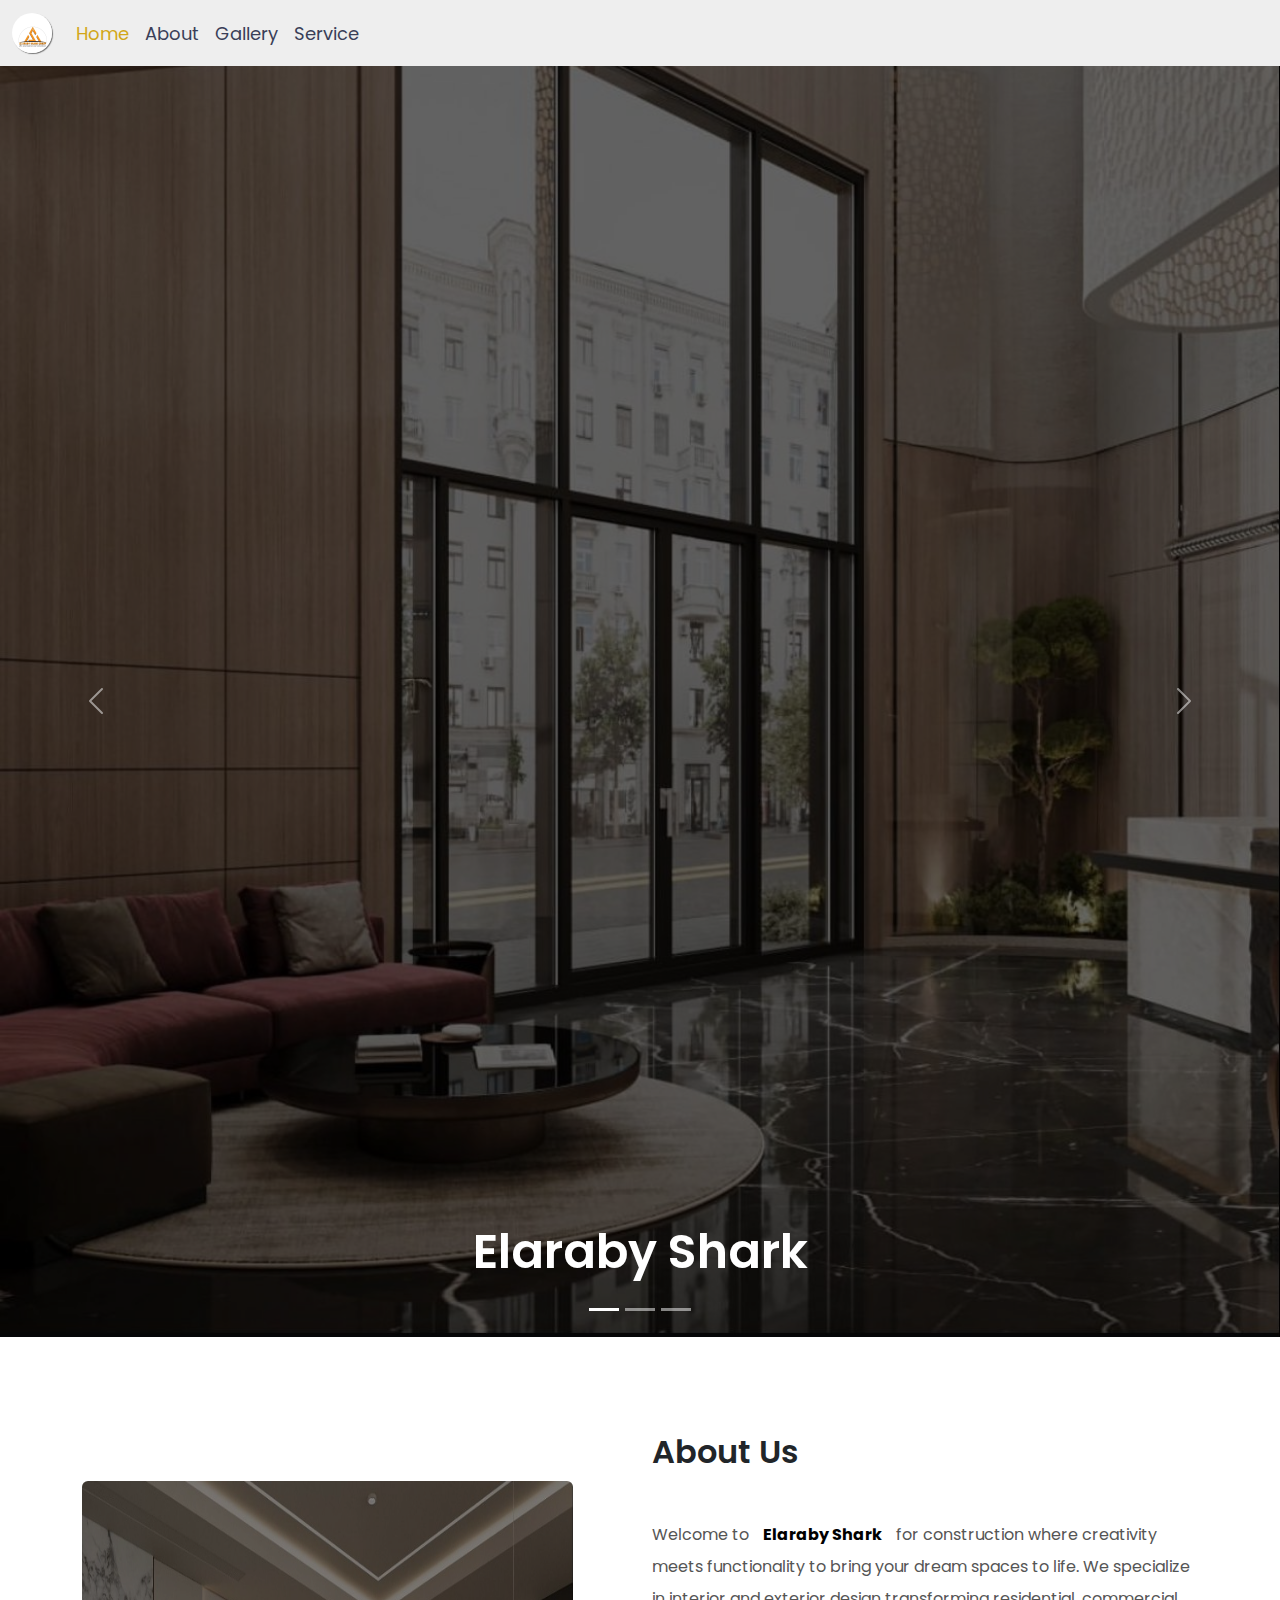
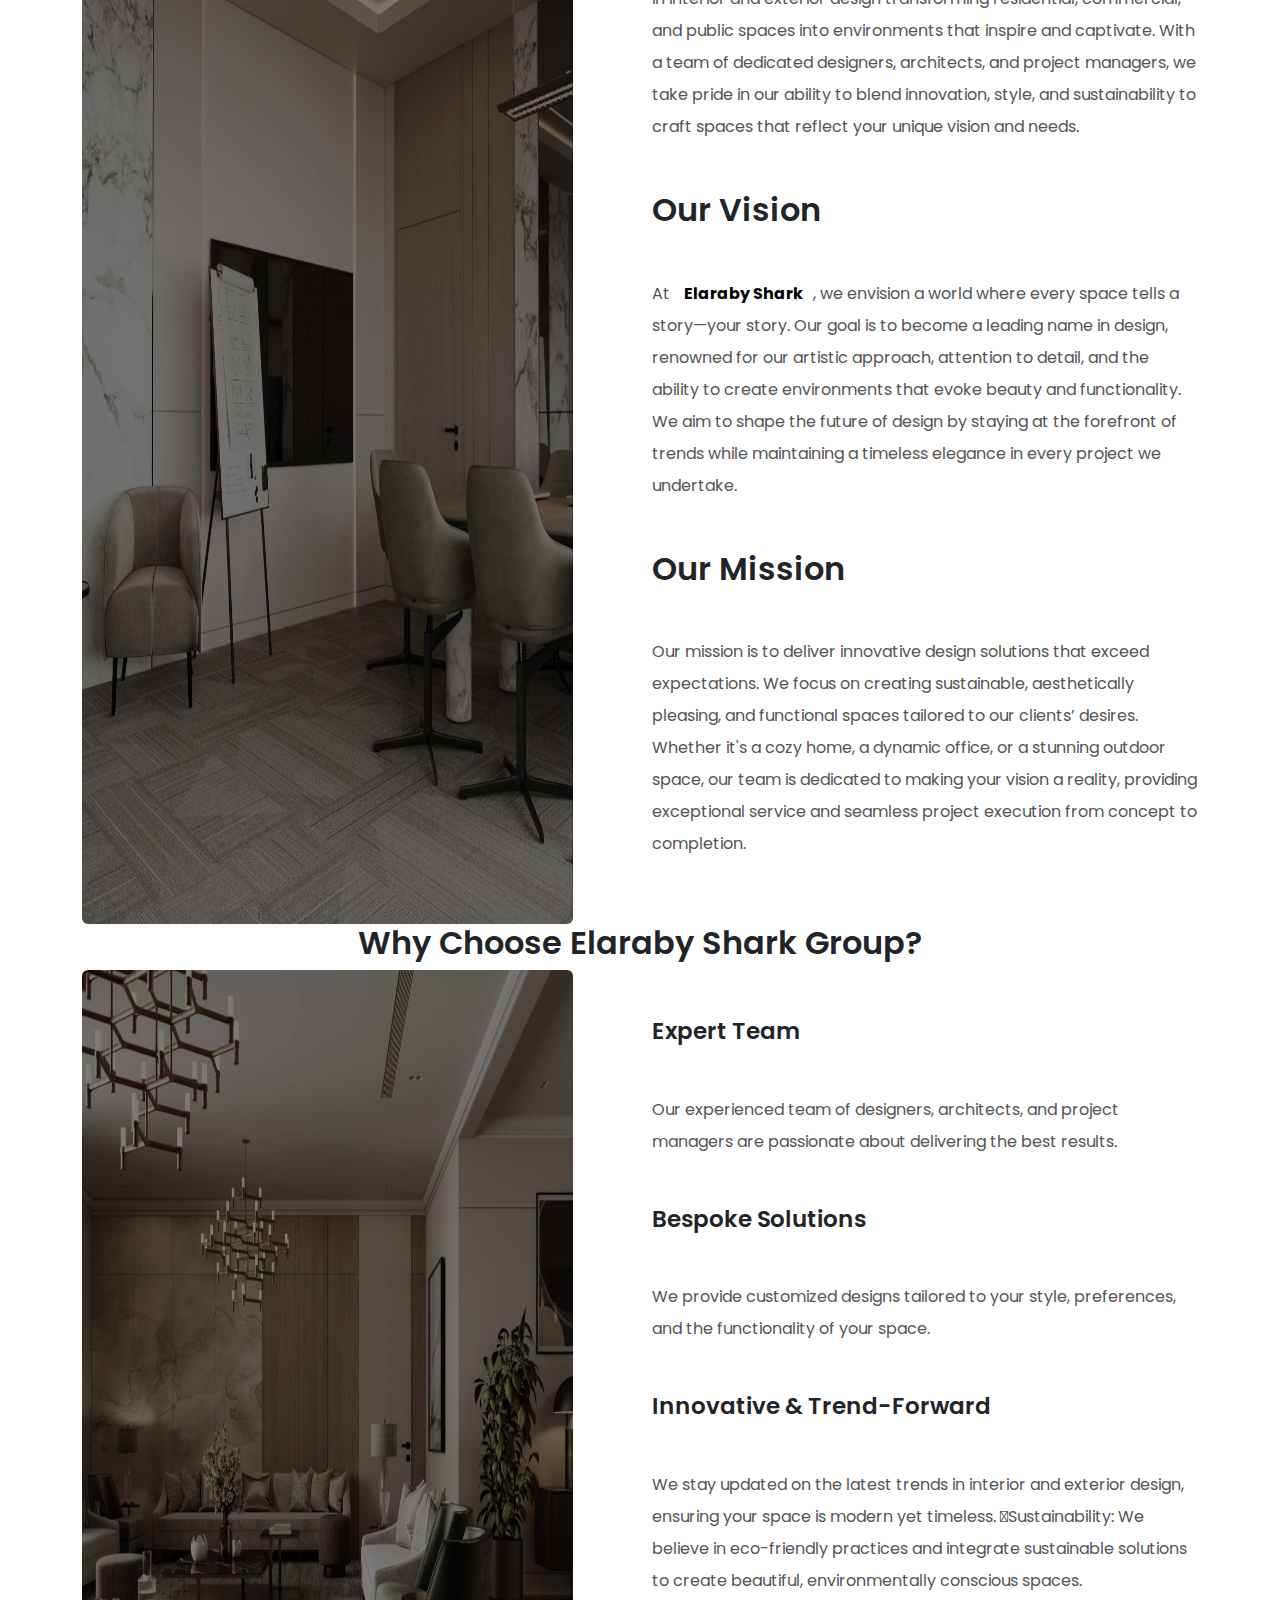
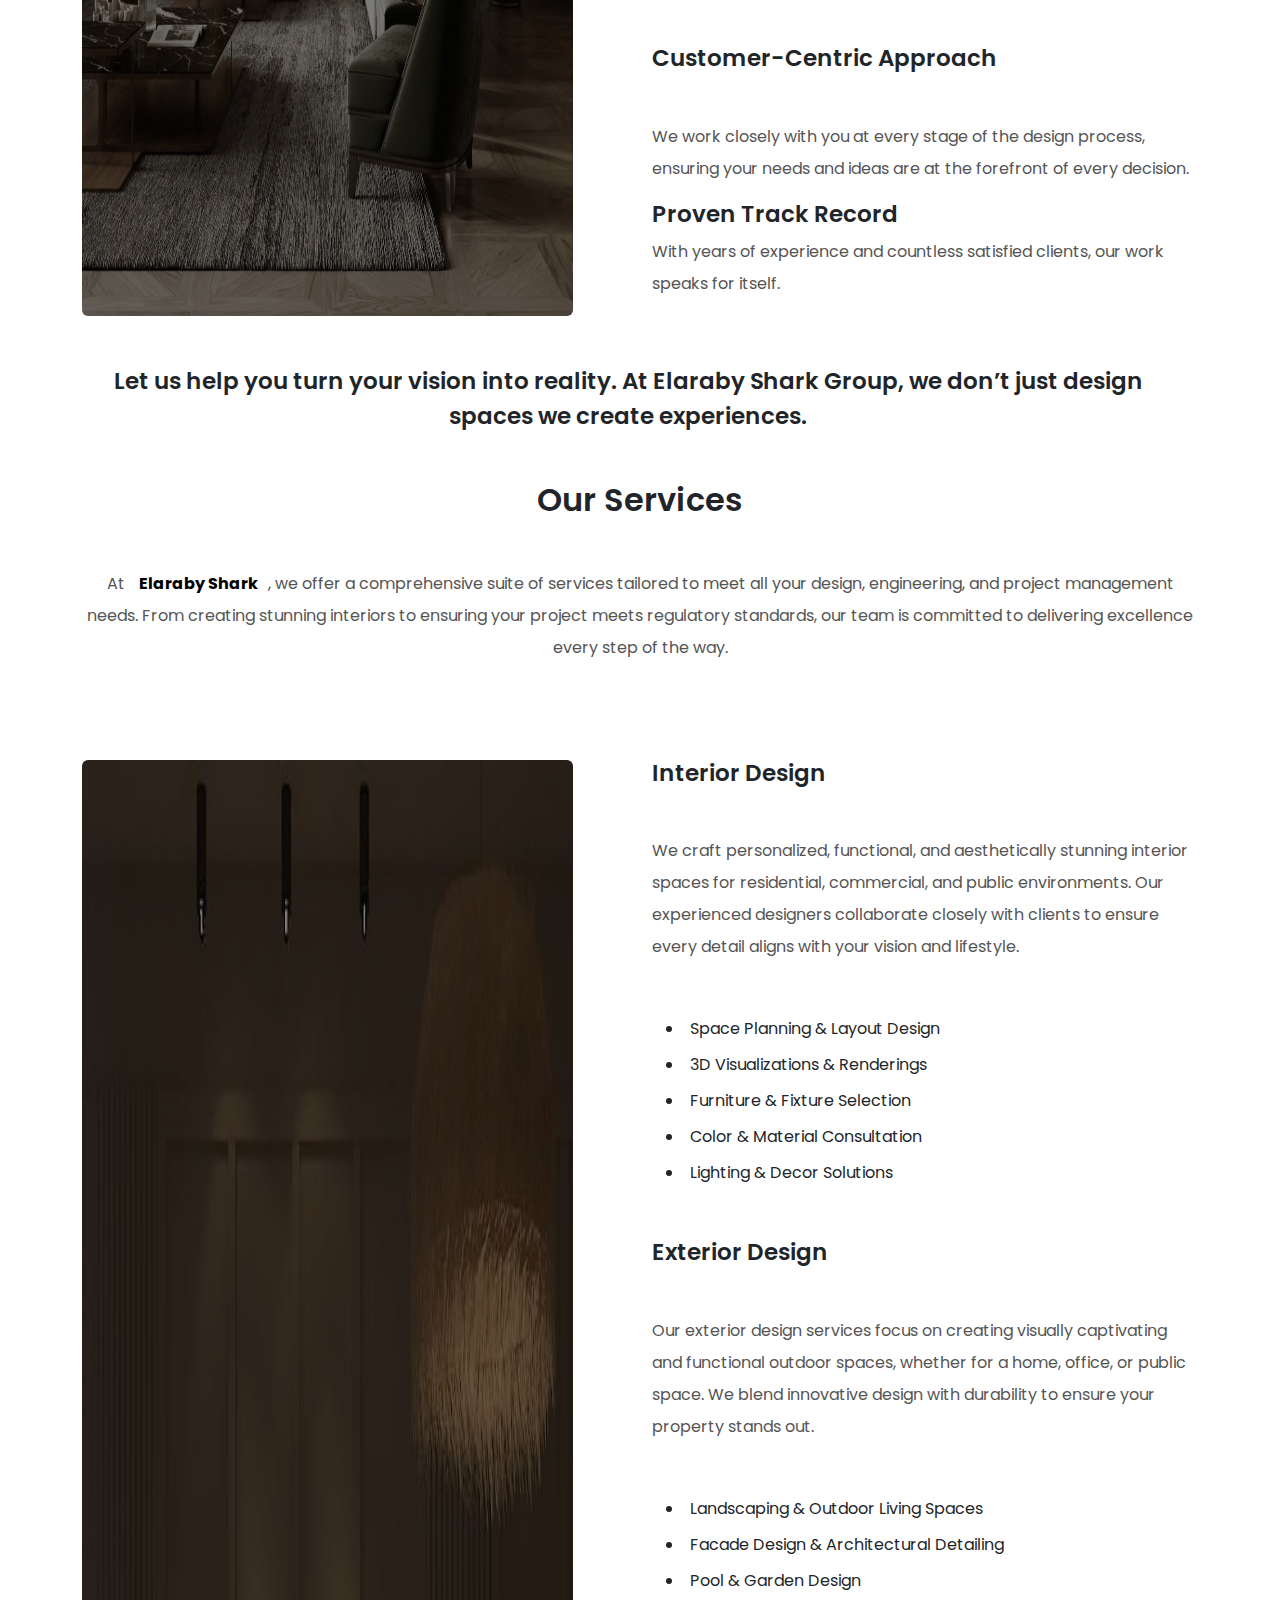
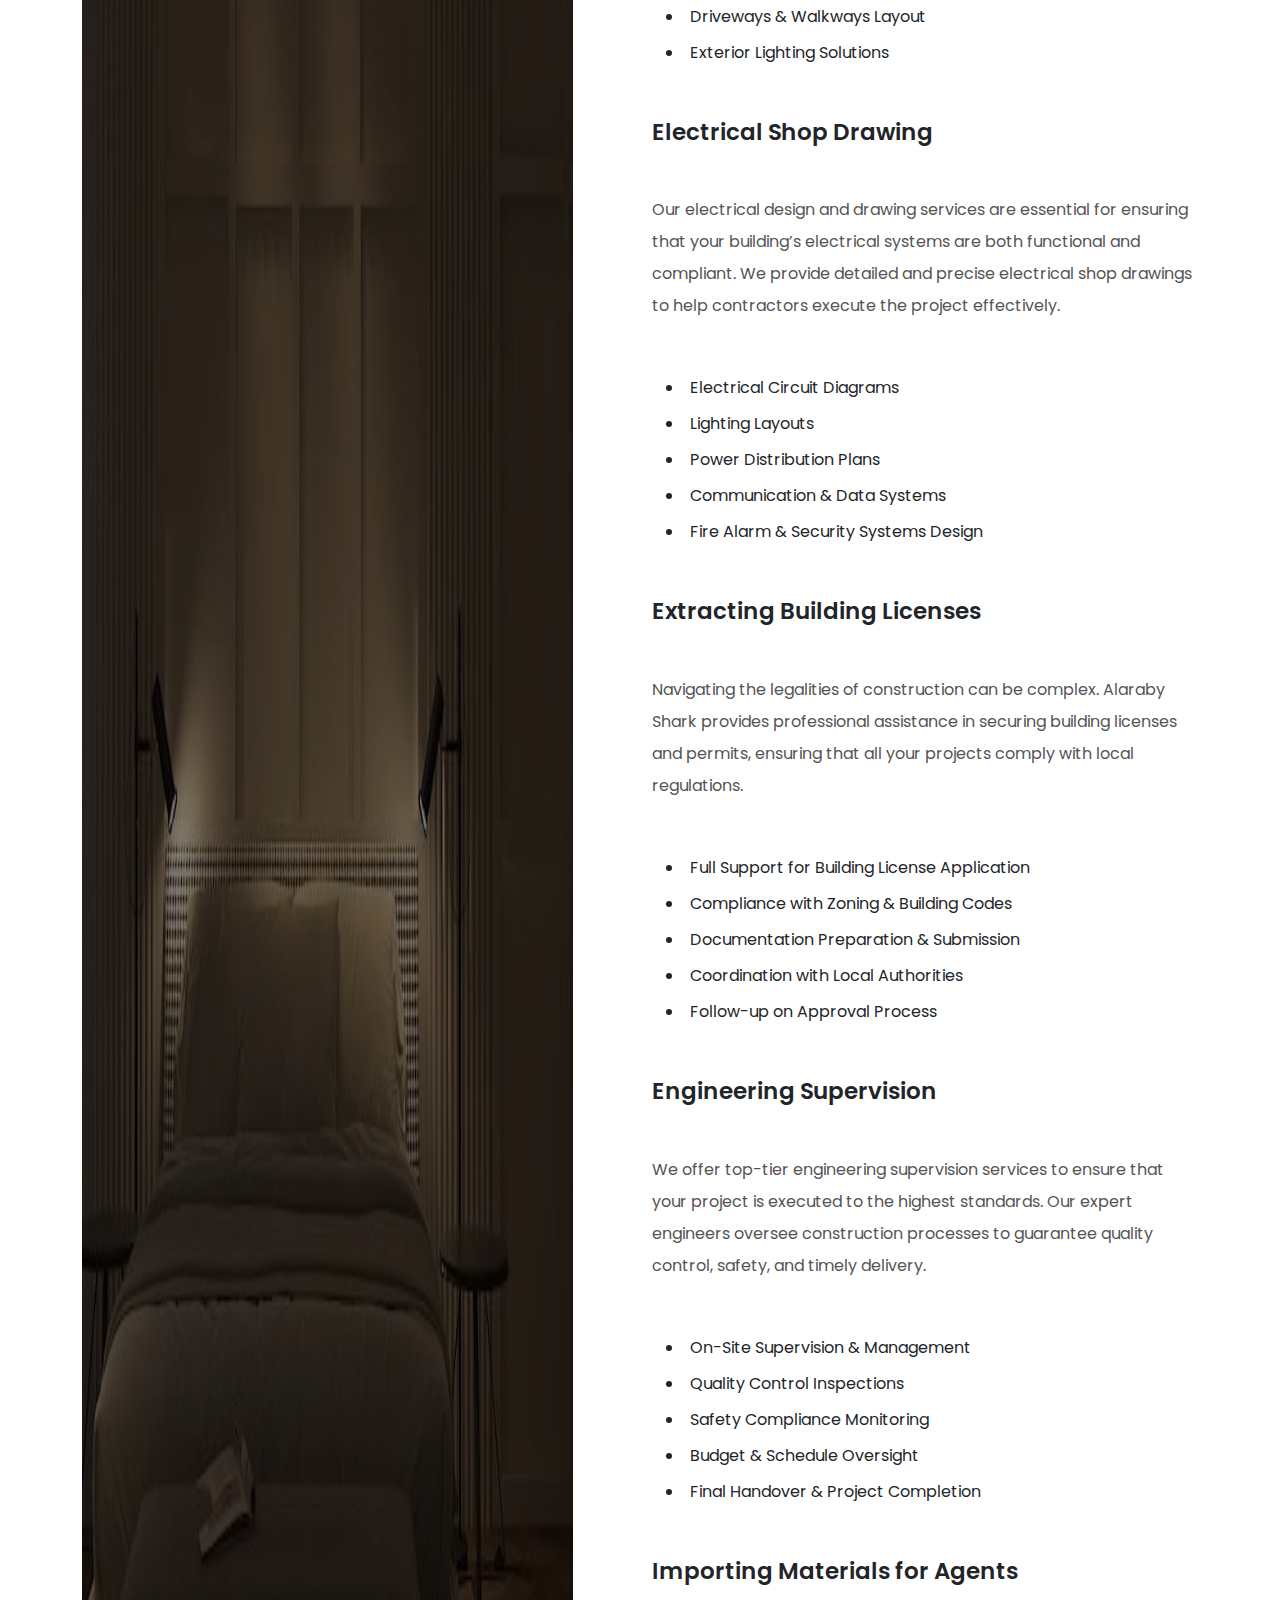
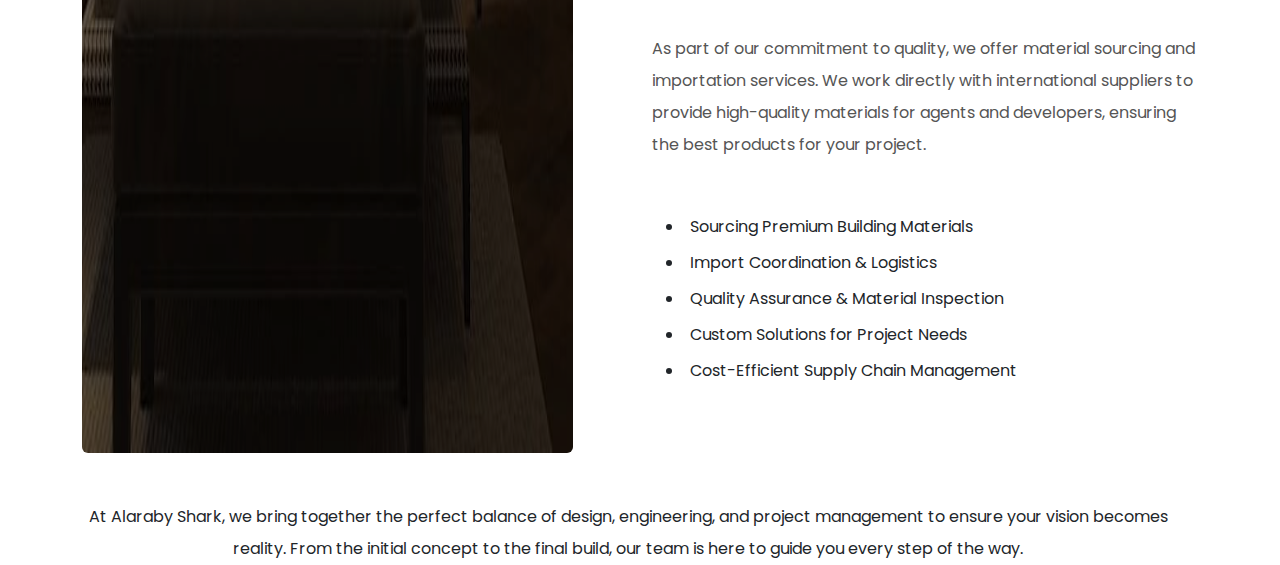
<file: index.html>
<!DOCTYPE html>
<html lang="en">
<head>
    <meta charset="UTF-8">
    <meta name="viewport" content="width=, initial-scale=1.0">
    <link rel="stylesheet" href="assets/bootstrap-5.3.3-dist/css/bootstrap.css">
    <link rel="stylesheet" href="assets/css/style.css">
    <link rel="stylesheet" href="https://cdnjs.cloudflare.com/ajax/libs/font-awesome/6.6.0/css/all.min.css" integrity="sha512-Kc323vGBEqzTmouAECnVceyQqyqdsSiqLQISBL29aUW4U/M7pSPA/gEUZQqv1cwx4OnYxTxve5UMg5GT6L4JJg==" crossorigin="anonymous" referrerpolicy="no-referrer" />
    <link rel="preconnect" href="https://fonts.googleapis.com">
<link rel="preconnect" href="https://fonts.gstatic.com" crossorigin>
<link href="https://fonts.googleapis.com/css2?family=Poppins:ital,wght@0,100;0,200;0,300;0,400;0,500;0,600;0,700;0,800;0,900;1,100;1,200;1,300;1,400;1,500;1,600;1,700;1,800;1,900&display=swap" rel="stylesheet">
    <title>Elaraby Shark</title>
</head>
<body>
    <nav class="navbar navbar-expand-lg ">
        <div class="container-fluid">
          <a class="navbar-brand" href="#">
            <img src="assets/images/logo.jpg" alt="logo"/>
          </a>
          <button class="navbar-toggler" type="button" data-bs-toggle="collapse" data-bs-target="#navbarSupportedContent" aria-controls="navbarSupportedContent" aria-expanded="false" aria-label="Toggle navigation">
            <span class="navbar-toggler-icon"></span>
          </button>
          <div class="collapse navbar-collapse" id="navbarSupportedContent">
            <ul class="navbar-nav me-auto mb-2 mb-lg-0">
              <li class="nav-item">
                <a class="nav-link active" aria-current="page" href="index.html">Home</a>
              </li>
              <li class="nav-item">
                <a class="nav-link" href="about.html">About</a>
              </li>
              <li class="nav-item">
              </li>
                <a class="nav-link" href="gallery.html">Gallery</a>
              </li>
              <li class="nav-item">
              </li>
              <a class="nav-link" href="services.html">Service</a>
            </li>
             
            </ul>
           <div class="contact mx-5">
            <a href="https://www.facebook.com/profile.php?id=61558469162837&mibextid=LQQJ4d"><i class="fa-brands fa-facebook-f"></i></a>
            <a href="https://www.instagram.com/elaraby3158?utm_source=qr&igsh=bXRzdm92djZvaXlx"><i class="fa-brands fa-instagram"></i></a>
            <a href ="mailto:karim.araby1234@gmail.com"><i class="fa-regular fa-envelope"></i></a>
            <a href="mailto:esraanagdy.2002@gmail.com"><i class="fa-regular fa-envelope"></i></a>
            <a href="https://maps.apple.com/?address=Al%20Teraa%20Street,%20Kafr%20Ghataty%20City,%20Giza,%20Egypt&ll=30.006806,31.126482&q=Al%20Teraa%20Street&t=m"><i class="fa-solid fa-location-dot"></i></a>
            <a href=""><i class="fa-solid fa-location-dot"></i></a>
            <a href="tel:+201225355533"><i class="fa-solid fa-phone"></i></a>
            <a href="https://wa.me/201068435880"><i class="fa-brands fa-whatsapp"></i></a>
           </div>
          </div>
        </div>
      </nav>
      <div id="carouselExampleCaptions" class="carousel slide">
        <div class="carousel-indicators">
          <button type="button" data-bs-target="#carouselExampleCaptions" data-bs-slide-to="0" class="active" aria-current="true" aria-label="Slide 1"></button>
          <button type="button" data-bs-target="#carouselExampleCaptions" data-bs-slide-to="1" aria-label="Slide 2"></button>
          <button type="button" data-bs-target="#carouselExampleCaptions" data-bs-slide-to="2" aria-label="Slide 3"></button>
        </div>
        <div class="carousel-inner">
          <div class="carousel-item active">
            <img src="assets/images/one.jpg" class="d-block w-100" alt="sliderone">
            <div class="carousel-caption d-none d-md-block">
              <h5>Elaraby Shark</h5>
              <p></p>
            </div>
          </div>
          <div class="carousel-item">
            <img src="assets/images/slidertwo.jpg" class="d-block w-100" alt="slidertwo">
            <div class="carousel-caption d-none d-md-block">
              <h5>Elaraby Shark</h5>
              <p></p>
            </div>
          </div>
          <div class="carousel-item">
            <img src="assets/images/two.jpg" class="d-block w-100" alt="sliderthree">
            <div class="carousel-caption d-none d-md-block">
              <h5>Elaraby Shark</h5>
              <p></p>
            </div>
          </div>
        </div>
        <button class="carousel-control-prev" type="button" data-bs-target="#carouselExampleCaptions" data-bs-slide="prev">
          <span class="carousel-control-prev-icon" aria-hidden="true"></span>
          <span class="visually-hidden">Previous</span>
        </button>
        <button class="carousel-control-next" type="button" data-bs-target="#carouselExampleCaptions" data-bs-slide="next">
          <span class="carousel-control-next-icon" aria-hidden="true"></span>
          <span class="visually-hidden">Next</span>
        </button>
      </div>
      <section class="about mt-5 mb-5" id="about">
        <div class="container">
           <div class="row">
            <div class="col-lg-6 mt-5">
                <img src="assets/images/about.jpg" alt="about" class="mt-5"/>
            </div>
            <div class="col-lg-6 mt-5">
                <h2>About Us</h2>
                <p class="mt-5">Welcome to <span>Elaraby Shark</span> for construction  where creativity meets functionality to bring your dream spaces to life. We specialize in interior and exterior design transforming residential, commercial, and public spaces into environments that inspire and captivate. With a team of dedicated designers, architects, and project managers, we take pride in our ability to blend innovation, style, and sustainability to craft spaces that reflect your unique vision and needs.</p>
                <h2 class="mt-5">Our Vision</h2>
                <p class="mt-5">At <span>Elaraby Shark</span>, we envision a world where every space tells a story—your story. Our goal is to become a leading name in design, renowned for our artistic approach, attention to detail, and the ability to create environments that evoke beauty and functionality. We aim to shape the future of design by staying at the forefront of trends while maintaining a timeless elegance in every project we undertake.</p>
                <h2  class="mt-5">Our Mission</h2>
                <p class="mt-5">Our mission is to deliver innovative design solutions that exceed expectations. We focus on creating sustainable, aesthetically pleasing, and functional spaces tailored to our clients’ desires. Whether it's a cozy home, a dynamic office, or a stunning outdoor space, our team is dedicated to making your vision a reality, providing exceptional service and seamless project execution from concept to completion.</p>
            </div>
           </div>
        </div>
      </section>
      <section class="why mt-5" id="about">
        <div class="container mt-5">
            <div class="title mt-5">
                <h2 class="mt-5 text-center">Why Choose Elaraby Shark Group?</h2>
                <div class="row">
                    <div class="col-lg-6">
                        <img src="assets/images/why.jpg" alt="why"/>
                    </div>
                    <div class="col-lg-6">
                        <h5 class="mt-5">Expert Team</h5>
                        <p class="mt-5">Our experienced team of designers, architects, and project managers are passionate about delivering the best results.</p>
                        <h5 class="mt-5">Bespoke Solutions</h5>
                        <p class="mt-5">We provide customized designs tailored to your style, preferences, and the functionality of your space.</p>
                        <h5 class="mt-5">Innovative & Trend-Forward</h5>
                        <p class="mt-5">We stay updated on the latest trends in interior and exterior design, ensuring your space is modern yet timeless.
                            Sustainability: We believe in eco-friendly practices and integrate sustainable solutions to create beautiful, environmentally conscious spaces.</p>
                            <h5 class="mt-5">
                                Customer-Centric Approach  
                            </h5>
                            <p class="mt-5"> We work closely with you at every stage of the design process, ensuring your needs and ideas are at the forefront of every decision.</p>
                          <h5>Proven Track Record</h5>
                          <p>With years of experience and countless satisfied clients, our work speaks for itself.</p>
                    </div>
                    <div class="row text-center mt-5 lets">
                        <span>Let us help you turn your vision into reality. At Elaraby Shark Group, we don’t just design spaces we create experiences.</span>
                      </div>  
                </div>
            </div>
        </div>
      </section>
      <section class="service mt-5" id="service">
        <div class="container mt-5">
            <div class="title text-center">
                <h2 class="mt-5">Our Services</h2>
                <p class="mt-5">At <span>Elaraby Shark</span>, we offer a comprehensive suite of services tailored to meet all your design, engineering, and project management needs. From creating stunning interiors to ensuring your project meets regulatory standards, our team is committed to delivering excellence every step of the way.</p>
            </div>
            <div class="row mt-5">
                <div class="col-lg-6">
                    <img src="assets/images/services.jpg" alt="services" class="mt-5">
                </div>
                <div class="col-lg-6">
                    <h5 class="mt-5">Interior Design</h5>
                    <p class="mt-5">We craft personalized, functional, and aesthetically stunning interior spaces for residential, commercial, and public environments. Our experienced designers collaborate closely with clients to ensure every detail aligns with your vision and lifestyle.</p>
                    <ul class="mt-5">
                        <li>Space Planning & Layout Design</li>
                        <li>3D Visualizations & Renderings</li>
                        <li>Furniture & Fixture Selection</li>
                        <li>Color & Material Consultation</li>
                        <li>Lighting & Decor Solutions</li>
                    </ul>
                    <h5 class="mt-5"> Exterior Design</h5>
                    <p class="mt-5">Our exterior design services focus on creating visually captivating and functional outdoor spaces, whether for a home, office, or public space. We blend innovative design with durability to ensure your property stands out.</p>
                    <ul class="mt-5">
                        <li>Landscaping & Outdoor Living Spaces</li>
                        <li>Facade Design & Architectural Detailing</li>
                        <li>Pool & Garden Design</li>
                        <li>Driveways & Walkways Layout</li>
                        <li>Exterior Lighting Solutions</li>
                    </ul>
                    <h5 class="mt-5"> Electrical Shop Drawing</h5>
                    <p class="mt-5">Our electrical design and drawing services are essential for ensuring that your building’s electrical systems are both functional and compliant. We provide detailed and precise electrical shop drawings to help contractors execute the project effectively.</p>
                    <ul class="mt-5">
                        <li>Electrical Circuit Diagrams</li>
                        <li>Lighting Layouts</li>
                        <li>Power Distribution Plans</li>
                        <li>Communication & Data Systems</li>
                        <li>Fire Alarm & Security Systems Design</li>
                    </ul>
                    <h5 class="mt-5"> Extracting Building Licenses</h5>
                    <p class="mt-5">Navigating the legalities of construction can be complex. Alaraby Shark provides professional assistance in securing building licenses and permits, ensuring that all your projects comply with local regulations.</p>
                    <ul class="mt-5">
                        <li>Full Support for Building License Application</li>
                        <li>Compliance with Zoning & Building Codes</li>
                        <li>Documentation Preparation & Submission</li>
                        <li>Coordination with Local Authorities</li>
                        <li>Follow-up on Approval Process</li>
                    </ul>
                    <h5 class="mt-5"> Engineering Supervision</h5>
                    <p class="mt-5">We offer top-tier engineering supervision services to ensure that your project is executed to the highest standards. Our expert engineers oversee construction processes to guarantee quality control, safety, and timely delivery.</p>
                    <ul class="mt-5">
                        <li>On-Site Supervision & Management</li>
                        <li>Quality Control Inspections</li>
                        <li>Safety Compliance Monitoring</li>
                        <li>Budget & Schedule Oversight</li>
                        <li>Final Handover & Project Completion</li>
                    </ul>
                    <h5 class="mt-5"> Importing Materials for Agents</h5>
                    <p class="mt-5">As part of our commitment to quality, we offer material sourcing and importation services. We work directly with international suppliers to provide high-quality materials for agents and developers, ensuring the best products for your project.</p>
                    <ul class="mt-5">
                        <li>Sourcing Premium Building Materials</li>
                        <li>Import Coordination & Logistics</li>
                        <li>Quality Assurance & Material Inspection</li>
                        <li>Custom Solutions for Project Needs</li>
                        <li>Cost-Efficient Supply Chain Management</li>
                    </ul>
                </div>
                <div class="row mt-5">
                    <span class="text-center mt-5" style="line-height: 2;">At Alaraby Shark, we bring together the perfect balance of design, engineering, and project management to ensure your vision becomes reality. From the initial concept to the final build, our team is here to guide you every step of the way.</span>
                </div>
            </div>
        </div>
      </section>
      <script src="assets/bootstrap-5.3.3-dist/js/bootstrap.js"></script>
</body>
</html>
</file>
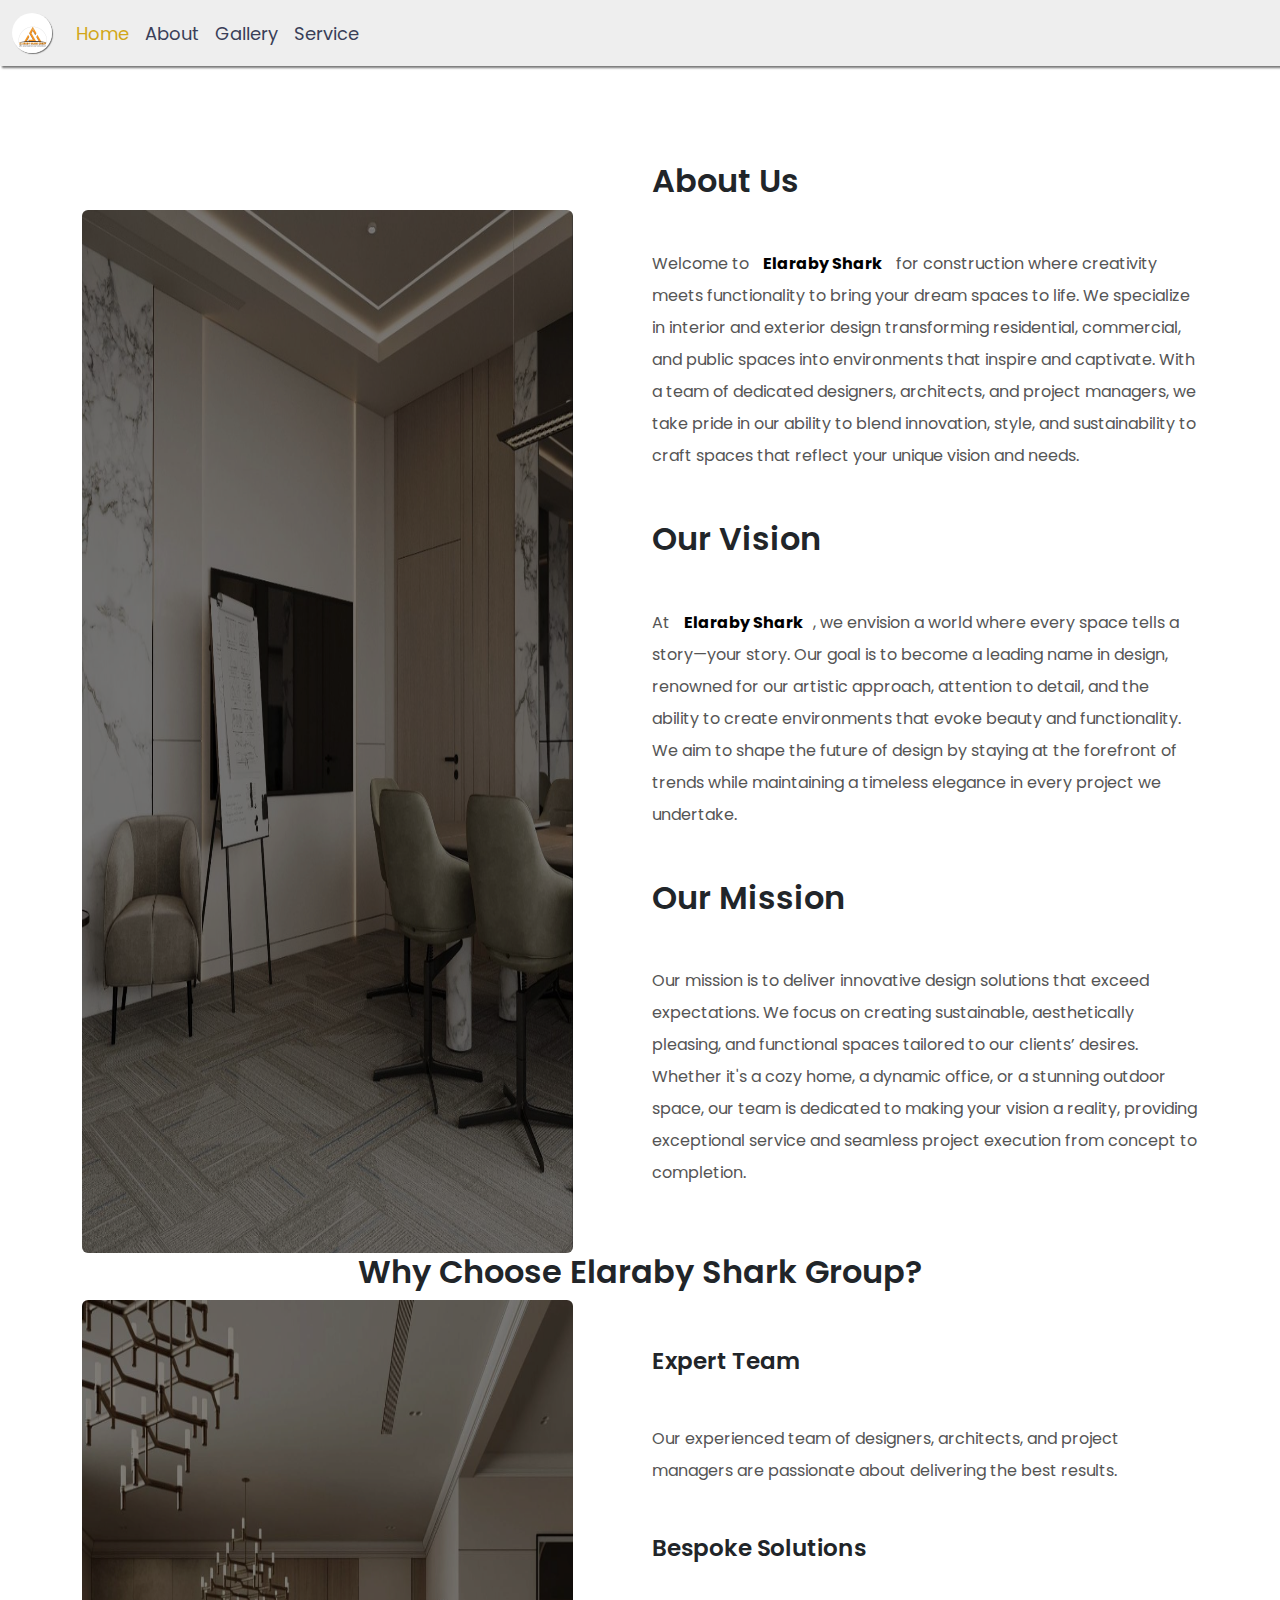
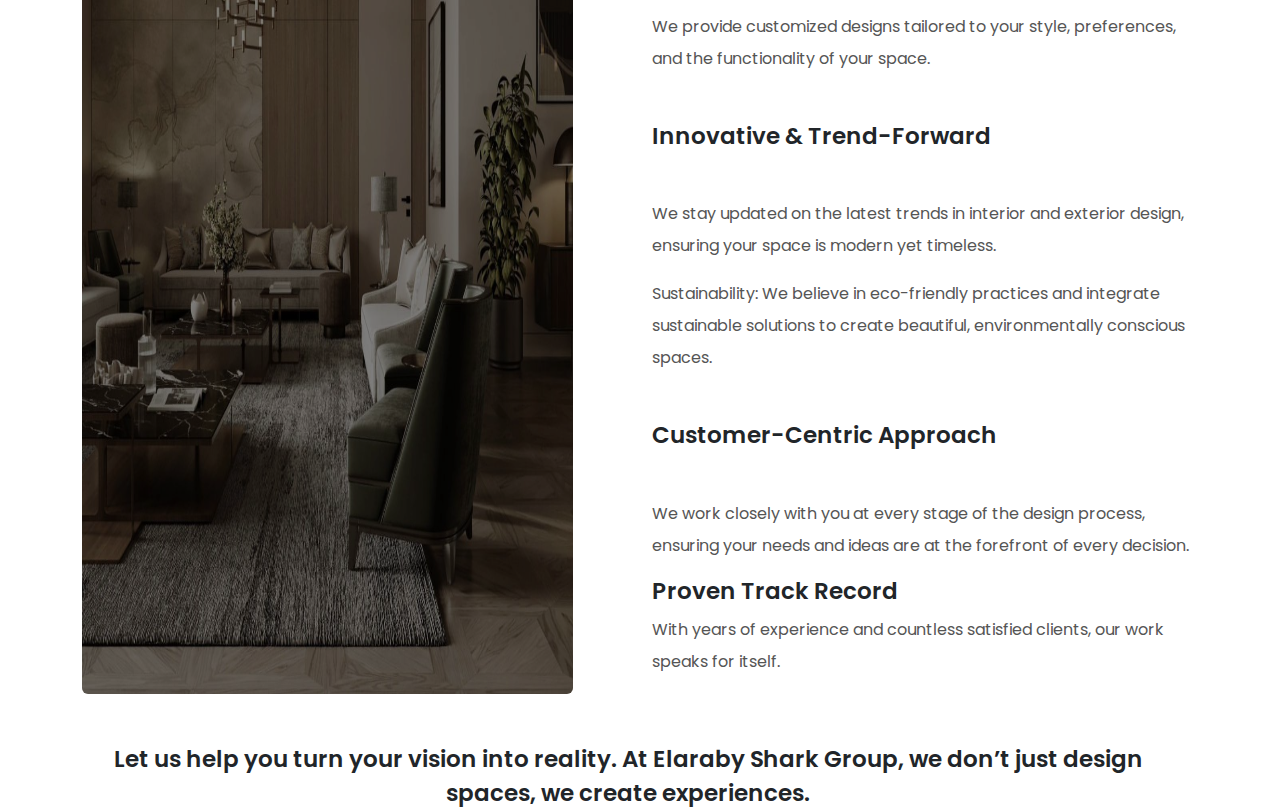
<file: about.html>
<!DOCTYPE html>
<html lang="en">
<head>
    <meta charset="UTF-8">
    <meta name="viewport" content="width=device-width, initial-scale=1.0">
    <link rel="stylesheet" href="assets/bootstrap-5.3.3-dist/css/bootstrap.css">
    <link rel="stylesheet" href="assets/css/style.css">
    <link rel="stylesheet" href="https://cdnjs.cloudflare.com/ajax/libs/font-awesome/6.6.0/css/all.min.css" integrity="sha512-Kc323vGBEqzTmouAECnVceyQqyqdsSiqLQISBL29aUW4U/M7pSPA/gEUZQqv1cwx4OnYxTxve5UMg5GT6L4JJg==" crossorigin="anonymous" referrerpolicy="no-referrer" />
    <link rel="preconnect" href="https://fonts.googleapis.com">
    <link rel="preconnect" href="https://fonts.gstatic.com" crossorigin>
    <link href="https://fonts.googleapis.com/css2?family=Poppins:ital,wght@0,100;0,200;0,300;0,400;0,500;0,600;0,700;0,800;0,900&display=swap" rel="stylesheet">
    <title>Elaraby Shark</title>
</head>
<body>
    <nav class="navbar navbar-expand-lg">
        <div class="container-fluid">
            <a class="navbar-brand" href="#">
                <img src="assets/images/logo.jpg" alt="logo"/>
            </a>
            <button class="navbar-toggler" type="button" data-bs-toggle="collapse" data-bs-target="#navbarSupportedContent" aria-controls="navbarSupportedContent" aria-expanded="false" aria-label="Toggle navigation">
                <span class="navbar-toggler-icon"></span>
            </button>
            <div class="collapse navbar-collapse" id="navbarSupportedContent">
                <ul class="navbar-nav me-auto mb-2 mb-lg-0">
                    <li class="nav-item">
                        <a class="nav-link active" aria-current="page" href="index.html">Home</a>
                    </li>
                    <li class="nav-item">
                        <a class="nav-link" href="about.html">About</a>
                    </li>
                    <li class="nav-item">
                        <a class="nav-link" href="gallery.html">Gallery</a>
                    </li>
                    <li class="nav-item">
                        <a class="nav-link" href="services.html">Service</a>
                    </li>
                </ul>
                <div class="contact mx-5">
                    <a href="https://www.facebook.com/profile.php?id=61558469162837&mibextid=LQQJ4d"><i class="fa-brands fa-facebook-f"></i></a>
                    <a href="https://www.instagram.com/elaraby3158?utm_source=qr&igsh=bXRzdm92djZvaXlx"><i class="fa-brands fa-instagram"></i></a>
                    <a href ="mailto:karim.araby1234@gmail.com"><i class="fa-regular fa-envelope"></i></a>
                    <a href="mailto:esraanagdy.2002@gmail.com"><i class="fa-regular fa-envelope"></i></a>
                    <a href="https://maps.apple.com/?address=Al%20Teraa%20Street,%20Kafr%20Ghataty%20City,%20Giza,%20Egypt&ll=30.006806,31.126482&q=Al%20Teraa%20Street&t=m"><i class="fa-solid fa-location-dot"></i></a>
                    <a href="tel:+201225355533"><i class="fa-solid fa-phone"></i></a>
                    <a href="https://wa.me/201068435880"><i class="fa-brands fa-whatsapp"></i></a>
                </div>
            </div>
        </div>
    </nav>
    <section class="about mt-5 mb-5" id="about">
        <div class="container">
           <div class="row">
            <div class="col-lg-6 mt-5">
                <img src="assets/images/about.jpg" alt="about" class="mt-5"/>
            </div>
            <div class="col-lg-6 mt-5">
                <h2>About Us</h2>
                <p class="mt-5">Welcome to <span>Elaraby Shark</span> for construction  where creativity meets functionality to bring your dream spaces to life. We specialize in interior and exterior design transforming residential, commercial, and public spaces into environments that inspire and captivate. With a team of dedicated designers, architects, and project managers, we take pride in our ability to blend innovation, style, and sustainability to craft spaces that reflect your unique vision and needs.</p>
                <h2 class="mt-5">Our Vision</h2>
                <p class="mt-5">At <span>Elaraby Shark</span>, we envision a world where every space tells a story—your story. Our goal is to become a leading name in design, renowned for our artistic approach, attention to detail, and the ability to create environments that evoke beauty and functionality. We aim to shape the future of design by staying at the forefront of trends while maintaining a timeless elegance in every project we undertake.</p>
                <h2  class="mt-5">Our Mission</h2>
                <p class="mt-5">Our mission is to deliver innovative design solutions that exceed expectations. We focus on creating sustainable, aesthetically pleasing, and functional spaces tailored to our clients’ desires. Whether it's a cozy home, a dynamic office, or a stunning outdoor space, our team is dedicated to making your vision a reality, providing exceptional service and seamless project execution from concept to completion.</p>
            </div>
           </div>
        </div>
      </section>
    <section class="why mt-5" id="about">
        <div class="container mt-5">
            <div class="title mt-5">
                <h2 class="mt-5 text-center">Why Choose Elaraby Shark Group?</h2>
                <div class="row">
                    <div class="col-lg-6">
                        <img src="assets/images/why.jpg" alt="why"/>
                    </div>
                    <div class="col-lg-6">
                        <h5 class="mt-5">Expert Team</h5>
                        <p class="mt-5">Our experienced team of designers, architects, and project managers are passionate about delivering the best results.</p>
                        <h5 class="mt-5">Bespoke Solutions</h5>
                        <p class="mt-5">We provide customized designs tailored to your style, preferences, and the functionality of your space.</p>
                        <h5 class="mt-5">Innovative & Trend-Forward</h5>
                        <p class="mt-5">We stay updated on the latest trends in interior and exterior design, ensuring your space is modern yet timeless.</p>
                        <p>Sustainability: We believe in eco-friendly practices and integrate sustainable solutions to create beautiful, environmentally conscious spaces.</p>
                        <h5 class="mt-5">Customer-Centric Approach</h5>
                        <p class="mt-5">We work closely with you at every stage of the design process, ensuring your needs and ideas are at the forefront of every decision.</p>
                        <h5>Proven Track Record</h5>
                        <p>With years of experience and countless satisfied clients, our work speaks for itself.</p>
                    </div>
                    <div class="row text-center mt-5 lets">
                        <span>Let us help you turn your vision into reality. At Elaraby Shark Group, we don’t just design spaces, we create experiences.</span>
                    </div>  
                </div>
            </div>
        </div>
    </section>

    <script src="assets/bootstrap-5.3.3-dist/js/bootstrap.js"></script>
</body>
</html>
</file>
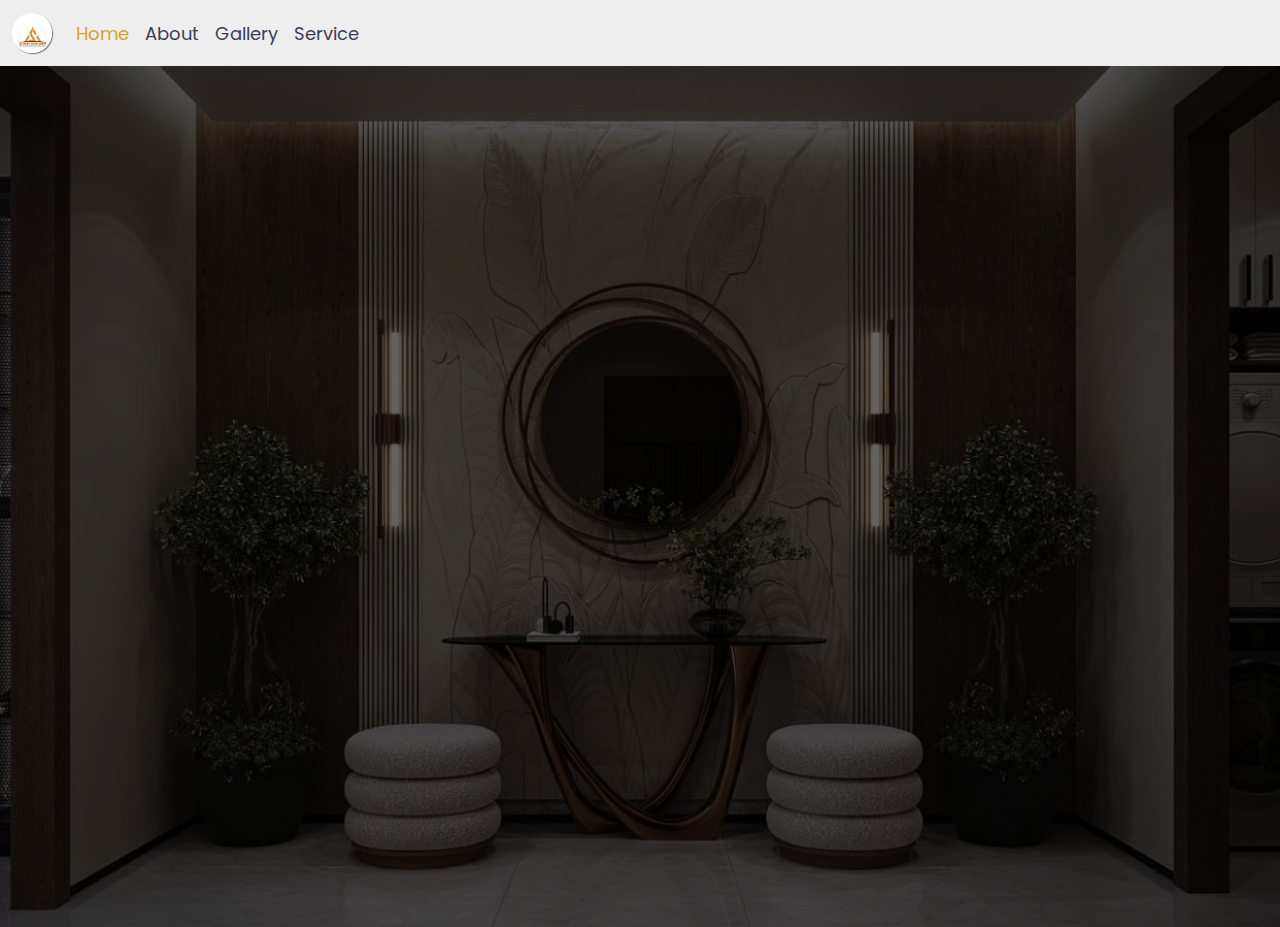
<file: gallery.html>
<!DOCTYPE html>
<html lang="en">
<head>
    <meta charset="UTF-8">
    <meta name="viewport" content="width=, initial-scale=1.0">
    <link rel="stylesheet" href="assets/bootstrap-5.3.3-dist/css/bootstrap.css">
    <link rel="stylesheet" href="assets/css/style.css">
    <link rel="stylesheet" href="https://cdnjs.cloudflare.com/ajax/libs/font-awesome/6.6.0/css/all.min.css" integrity="sha512-Kc323vGBEqzTmouAECnVceyQqyqdsSiqLQISBL29aUW4U/M7pSPA/gEUZQqv1cwx4OnYxTxve5UMg5GT6L4JJg==" crossorigin="anonymous" referrerpolicy="no-referrer" />
    <link rel="preconnect" href="https://fonts.googleapis.com">
<link rel="preconnect" href="https://fonts.gstatic.com" crossorigin>
<link href="https://fonts.googleapis.com/css2?family=Poppins:ital,wght@0,100;0,200;0,300;0,400;0,500;0,600;0,700;0,800;0,900;1,100;1,200;1,300;1,400;1,500;1,600;1,700;1,800;1,900&display=swap" rel="stylesheet">
    <title>Elaraby Shark</title>
</head>
<body>
    <nav class="navbar navbar-expand-lg ">
        <div class="container-fluid">
          <a class="navbar-brand" href="#">
            <img src="assets/images/logo.jpg" alt="logo"/>
          </a>
          <button class="navbar-toggler" type="button" data-bs-toggle="collapse" data-bs-target="#navbarSupportedContent" aria-controls="navbarSupportedContent" aria-expanded="false" aria-label="Toggle navigation">
            <span class="navbar-toggler-icon"></span>
          </button>
          <div class="collapse navbar-collapse" id="navbarSupportedContent">
            <ul class="navbar-nav me-auto mb-2 mb-lg-0">
              <li class="nav-item">
                <a class="nav-link active" aria-current="page" href="index.html">Home</a>
              </li>
              <li class="nav-item">
                <a class="nav-link" href="about.html">About</a>
              </li>
              <li class="nav-item"></li>
                <a class="nav-link" href="gallery.html">Gallery</a>
              </li>
              <li class="nav-item"></li>
              <a class="nav-link" href="services.html">Service</a>
            </li>
             
            </ul>
            <div class="contact mx-5">
                <a href="https://www.facebook.com/profile.php?id=61558469162837&mibextid=LQQJ4d"><i class="fa-brands fa-facebook-f"></i></a>
                <a href="https://www.instagram.com/elaraby3158?utm_source=qr&igsh=bXRzdm92djZvaXlx"><i class="fa-brands fa-instagram"></i></a>
                <a href ="mailto:karim.araby1234@gmail.com"><i class="fa-regular fa-envelope"></i></a>
                <a href="mailto:esraanagdy.2002@gmail.com"><i class="fa-regular fa-envelope"></i></a>
                <a href="https://maps.apple.com/?address=Al%20Teraa%20Street,%20Kafr%20Ghataty%20City,%20Giza,%20Egypt&ll=30.006806,31.126482&q=Al%20Teraa%20Street&t=m"><i class="fa-solid fa-location-dot"></i></a>
                <a href=""><i class="fa-solid fa-location-dot"></i></a>
                <a href="tel:+201225355533"><i class="fa-solid fa-phone"></i></a>
                <a href="https://wa.me/201068435880"><i class="fa-brands fa-whatsapp"></i></a>
               </div>
              </div>
            </div>
          </nav>


















<div id="carouselExampleSlidesOnly" class="carousel slide" data-bs-ride="carousel">
  <div class="carousel-inner">
    <div class="carousel-item active">
      <img src="assets/images/1.jpg" class="d-block w-100" alt="1.jpg">
    </div>
    <div class="carousel-item">
      <img src="assets/images/2.jpg" class="d-block w-100" alt="2.jpg">
    </div>
    <div class="carousel-item">
      <img src="assets/images/3.jpg" class="d-block w-100" alt="3">
    </div>
    <div class="carousel-item">
        <img src="assets/images/4.jpg" class="d-block w-100" alt="4">
      </div>
      <div class="carousel-item">
        <img src="assets/images/5.jpg" class="d-block w-100" alt="5">
      </div>
      <div class="carousel-item">
        <img src="assets/images/6.jpg" class="d-block w-100" alt="6">
      </div>
      <div class="carousel-item">
        <img src="assets/images/WhatsApp Image 2024-09-25 at 17.54.03_741bd1c3.jpg" class="d-block w-100" alt="12">
      </div>
      <div class="carousel-item">
        <img src="assets/images/8.jpg" class="d-block w-100" alt="7">
      </div>
      <div class="carousel-item">
        <img src="assets/images/9.jpg" class="d-block w-100" alt="8">
      </div>
      <div class="carousel-item">
        <img src="assets/images/10.jpg" class="d-block w-100" alt="9">
      </div>
      <div class="carousel-item">
        <img src="assets/images/11.jpg" class="d-block w-100" alt="10">
      </div>
      <div class="carousel-item">
        <img src="assets/images/12.jpg" class="d-block w-100" alt="11">
      </div>
      <div class="carousel-item">
        <img src="assets/images/13.jpg" class="d-block w-100" alt="12">
      </div>
  </div>
</div>


          <script src="assets/bootstrap-5.3.3-dist/js/bootstrap.js"></script>
</body>
</html>
</file>
<file: assets/css/style.css>
body{
    font-family: "Poppins", sans-serif;
    font-style: normal;
}
.navbar{
    background-color: #eee;
    box-shadow: 2px 2px 2px #777; 
}
.navbar img{
    width: 40px;
    border-radius: 50%;
    box-shadow: 1px 1px 1px #777;
    transition: filter 0.3s ease;
}
.navbar img:hover{
    filter: brightness(0.7);
}
.navbar .nav-link{
    color: #3A3F58;
    font-size: 18px;
    transition: all ease-in-out 0.3s;
}
.navbar .nav-link:hover{
    color: #d2a719;
}
.navbar .active{
    color: #d2a719 !important;
    font-size: 18px !important;
}
.contact i{
    color: #3A3F58;
    font-size: 18px;
    padding-left: 7px;
    transition: all ease-in-out 0.3s;
}
.contact i:hover{
    color: #d2a719;
}
.carousel-item img{
    filter: brightness(0.4);
}
.carousel-caption h5{
    font-size: 48px;
    font-weight: 600;
    transition: all ease-in-out 0.3;
}
.carousel-caption h5:hover{
    color: #d2a719;
}
.about img, .why img, .service img{
   width: 90%;
   height: 100%;
   border-radius: 6px;
   filter: brightness(0.5);
}

.about h2, .why h2, .service h2{
    font-weight: 600;
    transition: all ease-in-out 0.3s;
}
.about h2:hover, .why h2:hover, .service h2:hover{
    color: #d2a719;
}
.about p, .why p, .service p{
    line-height: 2;
    color: #555;
}
.about p span, .service p span{
    color: #000;
    font-weight: bold;
    padding: 0px 10px;
    transition: all ease-in-out 0.3s;
}
.about p span:hover, .service p span:hover{
    color: #d2a719;
}
.why h5, .service h5{
    font-size: 23px;
    font-weight: 600;
    transition: all ease-in-out 0.3s;
}
.why h5:hover, .service h5:hover{
    color: #d2a719;
}
.lets span{
    font-size: 23px;
    font-weight: 600;
    transition: all ease-in-out 0.3s;
}
.lets span:hover{
    color: #d2a719;
}
.service{

}
.service ul li{
    padding: 6px;
}
</file>
